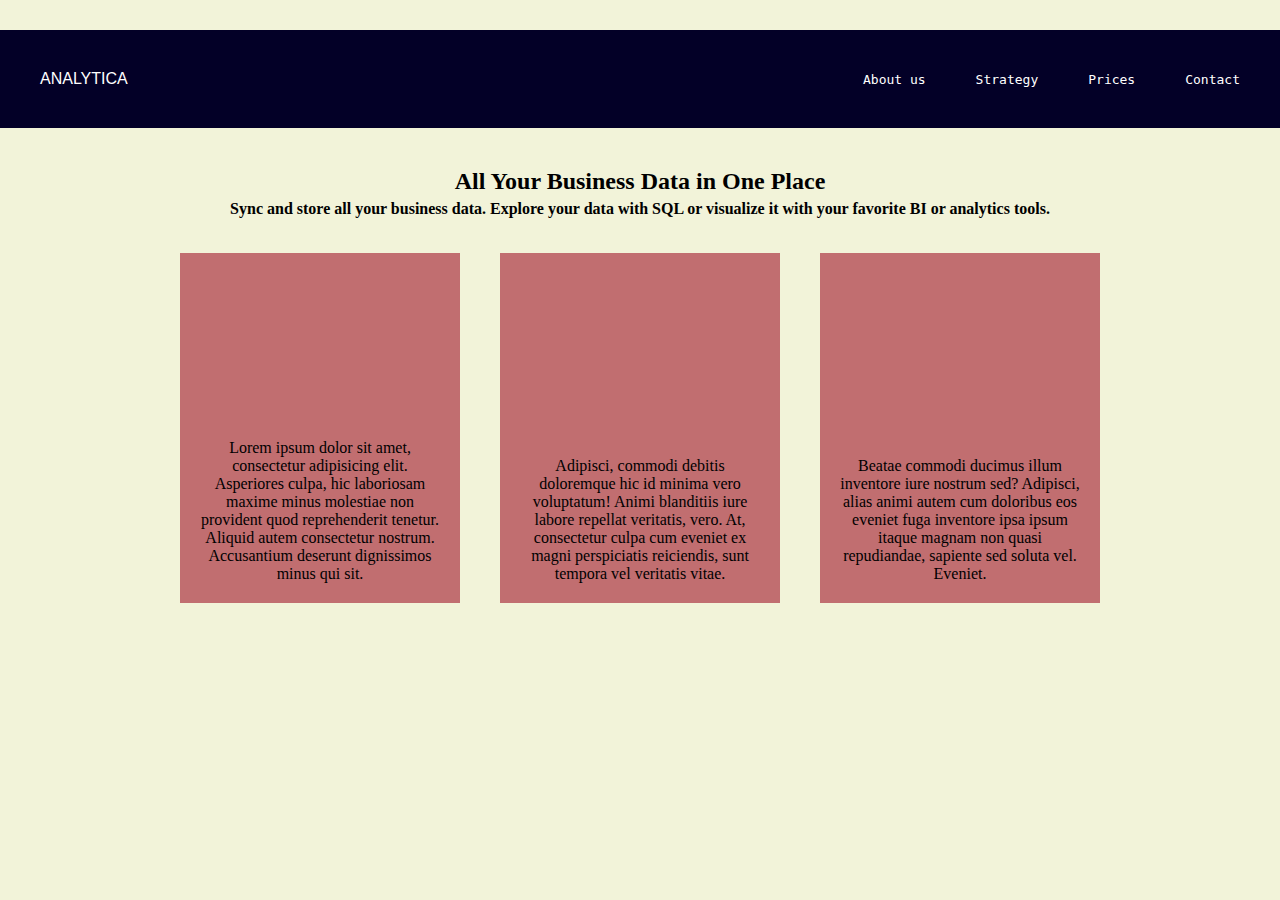
<file: opdracht-2-3/index.html>
<!DOCTYPE html>
<html lang="en">
<head>
    <meta charset="UTF-8">
    <meta name="viewport" content="width=device-width, initial-scale=1, minimum-scale=1"/>
    <link rel="stylesheet" href="styles.css">
    <title>Flexbox opdracht 2 en 3</title>
</head>
<body>
<header>
   <div class="company"> ANALYTICA </div>
    <div class="links">
        <a href="">About us</a>
        <a href="">Strategy</a>
        <a href="">Prices</a>
        <a href="">Contact</a>
    </div>
</header>


<Head>
        <h1>All Your Business Data in One Place</h1>
        <h3>Sync and store all your business data. Explore your data with SQL or visualize it with your favorite BI or
            analytics tools.</h3>
    </Head>

    <article>
        <p>Lorem ipsum dolor sit amet, consectetur adipisicing elit. Asperiores culpa, hic laboriosam maxime minus
            molestiae non provident quod reprehenderit tenetur. Aliquid autem consectetur nostrum. Accusantium deserunt
            dignissimos minus qui sit.</p>

        <p>Adipisci, commodi debitis doloremque hic id minima vero voluptatum! Animi blanditiis iure labore repellat
            veritatis, vero. At, consectetur culpa cum eveniet ex magni perspiciatis reiciendis, sunt tempora vel
            veritatis vitae.</p>

        <p>Beatae commodi ducimus illum inventore iure nostrum sed? Adipisci, alias animi autem cum doloribus eos
            eveniet fuga inventore ipsa ipsum itaque magnam non quasi repudiandae, sapiente sed soluta vel. Eveniet.</p>
    </article>
</body>
</html>
</file>
<file: opdracht-2-3/styles.css>
*{
    margin:0;
    padding:0;
    box-sizing: border-box;
}
body{
    background: #f2f3d9;
}

header{
    display: flex;
    flex-direction: row;
    align-items: center;
    justify-content: space-between;
    padding: 40px;
    background: #030027;
}

.company {
    display: flex;
    flex-direction: row;
    color: white;
    font-family: Arial;
}

.links{
    display: flex;
    flex-direction: row;
    font-family: monospace;

}

a{
    margin-left:  50px;
    color: white;
    text-decoration: none;
}


head{
    display: flex;
    flex-direction: column;
    justify-content: center;
    margin: 15px;
}
h1{
    display:flex;
    font-size: x-large;
    justify-content: center;
    margin:5px;
    margin-top: 40px;
    font-family: Tahoma ;

}

h3{
    display:flex;
    font-size: medium;
    justify-content: center;
    margin-left:40px;
    margin-right: 40px;
    text-align: center;
    font-family: Tahoma;
}

article {
    display: flex;
    flex-direction: row;
    justify-content: center;
    margin: 15px;

}

p{
    display: flex;
    background: #c16e70;
    flex-direction: column;
    justify-content: end;
    align-items: center;
    text-align: center;
    min-height: 350px;
    max-height: 350px;
    max-width: 280px;
    min-width: 160px;
    margin: 20px;
    padding: 20px;
    overflow:auto;
}
</file>
